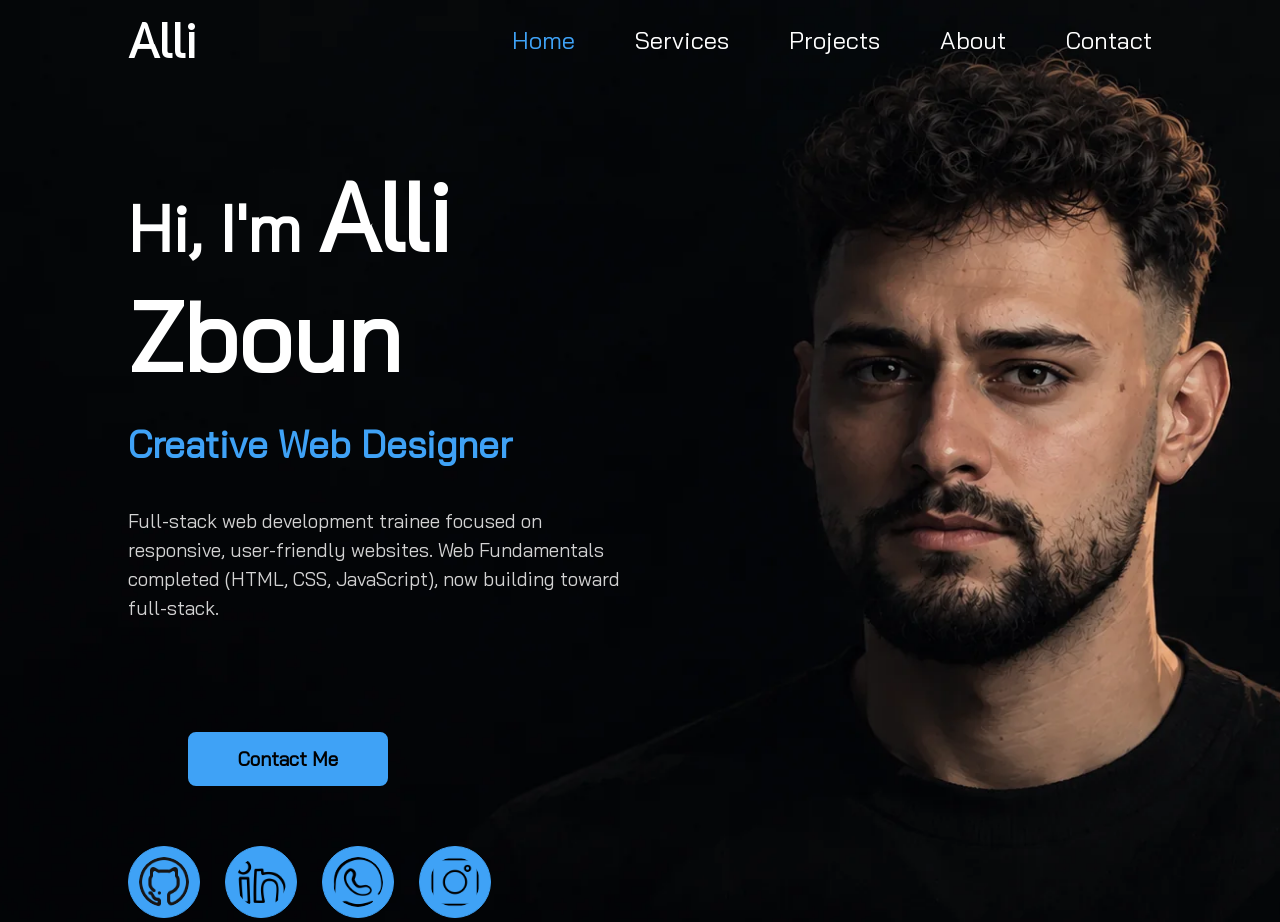
<file: index.html>
<!DOCTYPE html>
<html lang="en">
<head>
    <meta charset="UTF-8">
    <meta name="viewport" content="width=device-width, initial-scale=1.0">
    <meta name="description" content="Alli Zboun is a Full-Stack Web Development student who builds clean, responsive websites.">
    <title>Alli Zboun | Home</title>
    <link rel="stylesheet" href="css/style.css">
</head>
<body>
    <header class="header-homepage">

        <div class="left-header">
            <a class="logo" href="index.html">Alli</a>
        </div>

        <nav>
            <a class="nav-item active" href="index.html" aria-current="page">Home</a>
            <a class="nav-item" href="services.html">Services</a>
            <a class="nav-item" href="projects.html">Projects</a>
            <a class="nav-item" href="about.html">About</a>
            <a class="nav-item" href="contact.html">Contact</a>
        </nav>

    </header>

    <main class="container">

        <div class="left-container">

            <div class="content">

                <h1 class="whoami">Hi, I'm <span id="my-name">Alli Zboun</span></h1>
                <h3 class="whatido">Creative Web Designer</h3>
                <p class="aboutme">
                    Full-stack web development trainee focused on responsive, user-friendly websites. Web Fundamentals completed (HTML, CSS, JavaScript), now building toward full-stack.
                </p>

                <div class="buttons">
                    <a class="contact-me" href="contact.html">Contact Me</a>
                </div>

                <div class="social-icon">
                    <a href="https://github.com/Azb0un" target="_blank" rel="noopener noreferrer">
                        <img src="img/icons/github.png" alt="GitHub profile">
                    </a>
                    <a href="https://www.linkedin.com/in/alli-zn/" target="_blank" rel="noopener noreferrer">
                        <img src="img/icons/linkedin.png" alt="LinkedIn profile">
                    </a>
                    <a href="https://wa.me/972568464124" target="_blank" rel="noopener noreferrer">
                        <img src="img/icons/whatsapp.png" alt="WhatsApp chat">
                    </a>
                    <a href="https://www.instagram.com/padr1no0/" target="_blank" rel="noopener noreferrer">
                        <img src="img/icons/instagram.png" alt="Instagram profile">
                    </a>
                </div>

            </div>

        </div>

        <div class="right-container"></div>

    </main>
</body>
</html>
</file>
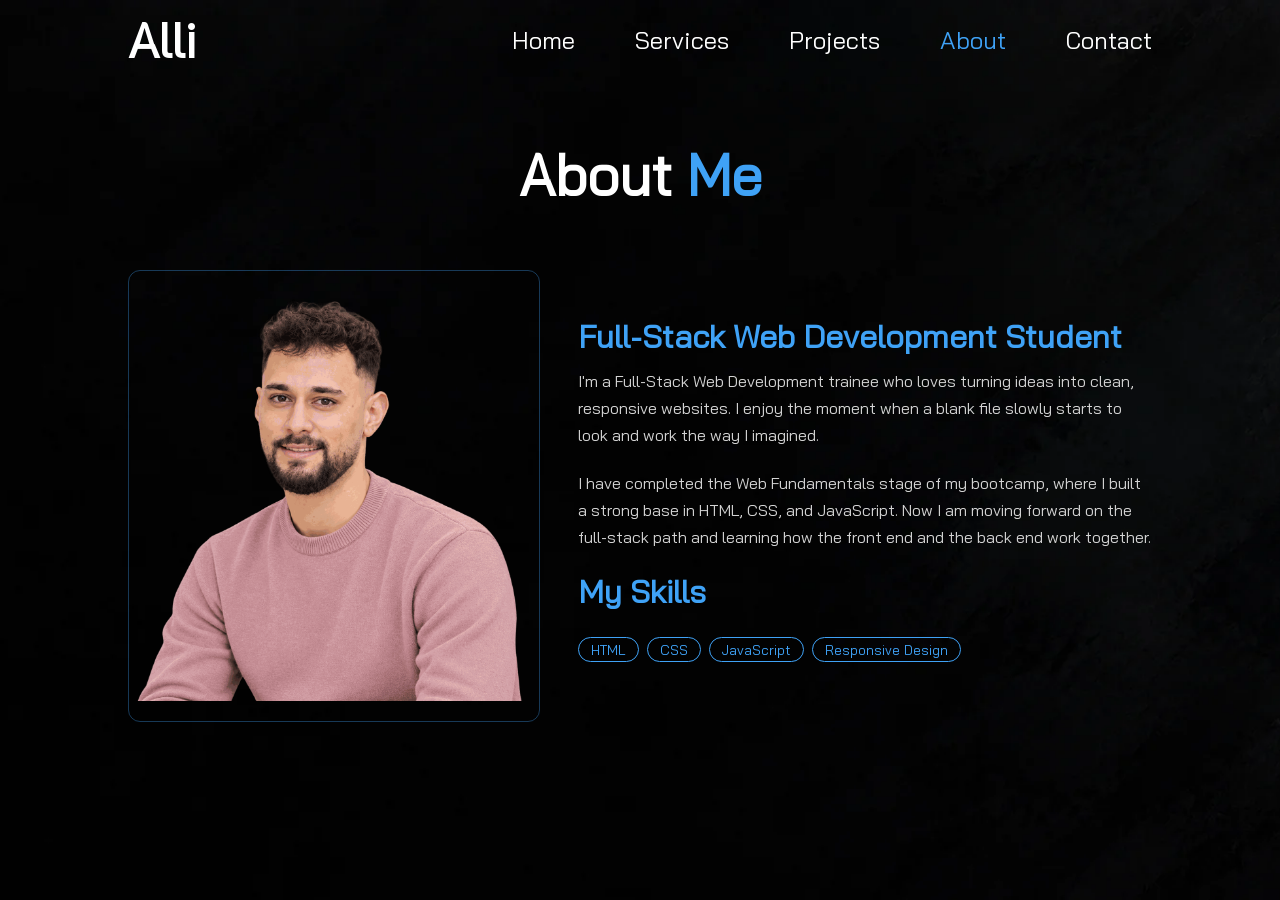
<file: about.html>
<!DOCTYPE html>
<html lang="en">
<head>
    <meta charset="UTF-8">
    <meta name="viewport" content="width=device-width, initial-scale=1.0">
    <meta name="description" content="About Alli Zboun: a Full-Stack Web Development student working with HTML, CSS, and JavaScript.">
    <title>Alli Zboun | About</title>
    <link rel="stylesheet" href="css/style.css">
</head>
<body class="nothome">
    <header>

        <div class="left-header">
            <a class="logo" href="index.html">Alli</a>
        </div>

        <nav>
            <a class="nav-item" href="index.html">Home</a>
            <a class="nav-item" href="services.html">Services</a>
            <a class="nav-item" href="projects.html">Projects</a>
            <a class="nav-item active" href="about.html" aria-current="page">About</a>
            <a class="nav-item" href="contact.html">Contact</a>
        </nav>

    </header>

    <main>

        <h1 class="page-title">About <span>Me</span></h1>

        <div class="about-container">

            <div class="about-img">
                <img src="img/me.png" alt="Portrait of Alli Zboun">
            </div>

            <div class="about-text">
                <h3>Full-Stack Web Development Student</h3>
                <p>I'm a Full-Stack Web Development trainee who loves turning ideas into clean, responsive websites. I enjoy the moment when a blank file slowly starts to look and work the way I imagined.</p>
                <p>I have completed the Web Fundamentals stage of my bootcamp, where I built a strong base in HTML, CSS, and JavaScript. Now I am moving forward on the full-stack path and learning how the front end and the back end work together.</p>

                <h3>My Skills</h3>
                <div class="tags">
                    <span>HTML</span>
                    <span>CSS</span>
                    <span>JavaScript</span>
                    <span>Responsive Design</span>
                </div>
            </div>

        </div>

    </main>
</body>
</html>
</file>
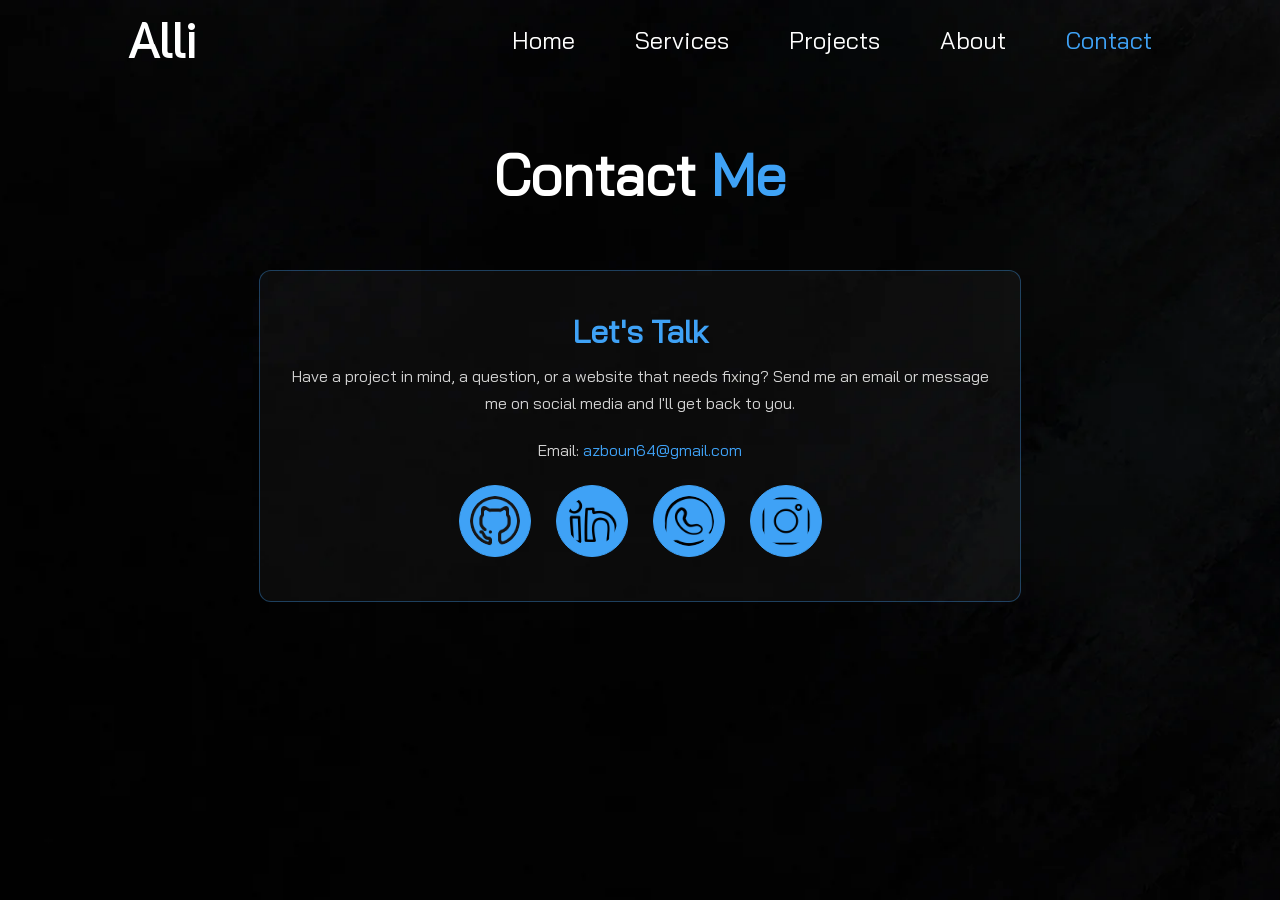
<file: contact.html>
<!DOCTYPE html>
<html lang="en">
<head>
    <meta charset="UTF-8">
    <meta name="viewport" content="width=device-width, initial-scale=1.0">
    <meta name="description" content="Contact Alli Zboun by email or social media.">
    <title>Alli Zboun | Contact</title>
    <link rel="stylesheet" href="css/style.css">
</head>
<body class="nothome">
    <header>

        <div class="left-header">
            <a class="logo" href="index.html">Alli</a>
        </div>

        <nav>
            <a class="nav-item" href="index.html">Home</a>
            <a class="nav-item" href="services.html">Services</a>
            <a class="nav-item" href="projects.html">Projects</a>
            <a class="nav-item" href="about.html">About</a>
            <a class="nav-item active" href="contact.html" aria-current="page">Contact</a>
        </nav>

    </header>

    <main>

        <h1 class="page-title">Contact <span>Me</span></h1>

        <div class="contact-info">
            <h3>Let's Talk</h3>
            <p>Have a project in mind, a question, or a website that needs fixing? Send me an email or message me on social media and I'll get back to you.</p>
            <p class="contact-email">Email: <a href="mailto:azboun64@gmail.com" class="email">azboun64@gmail.com</a></p>

            <div class="social-icon">
                <a href="https://github.com/Azb0un" target="_blank" rel="noopener noreferrer">
                    <img src="img/icons/github.png" alt="GitHub profile">
                </a>
                <a href="https://www.linkedin.com/in/alli-zn/" target="_blank" rel="noopener noreferrer">
                    <img src="img/icons/linkedin.png" alt="LinkedIn profile">
                </a>
                <a href="https://wa.me/972568464124" target="_blank" rel="noopener noreferrer">
                    <img src="img/icons/whatsapp.png" alt="WhatsApp chat">
                </a>
                <a href="https://www.instagram.com/padr1no0/" target="_blank" rel="noopener noreferrer">
                    <img src="img/icons/instagram.png" alt="Instagram profile">
                </a>
            </div>
        </div>

    </main>
</body>
</html>
</file>
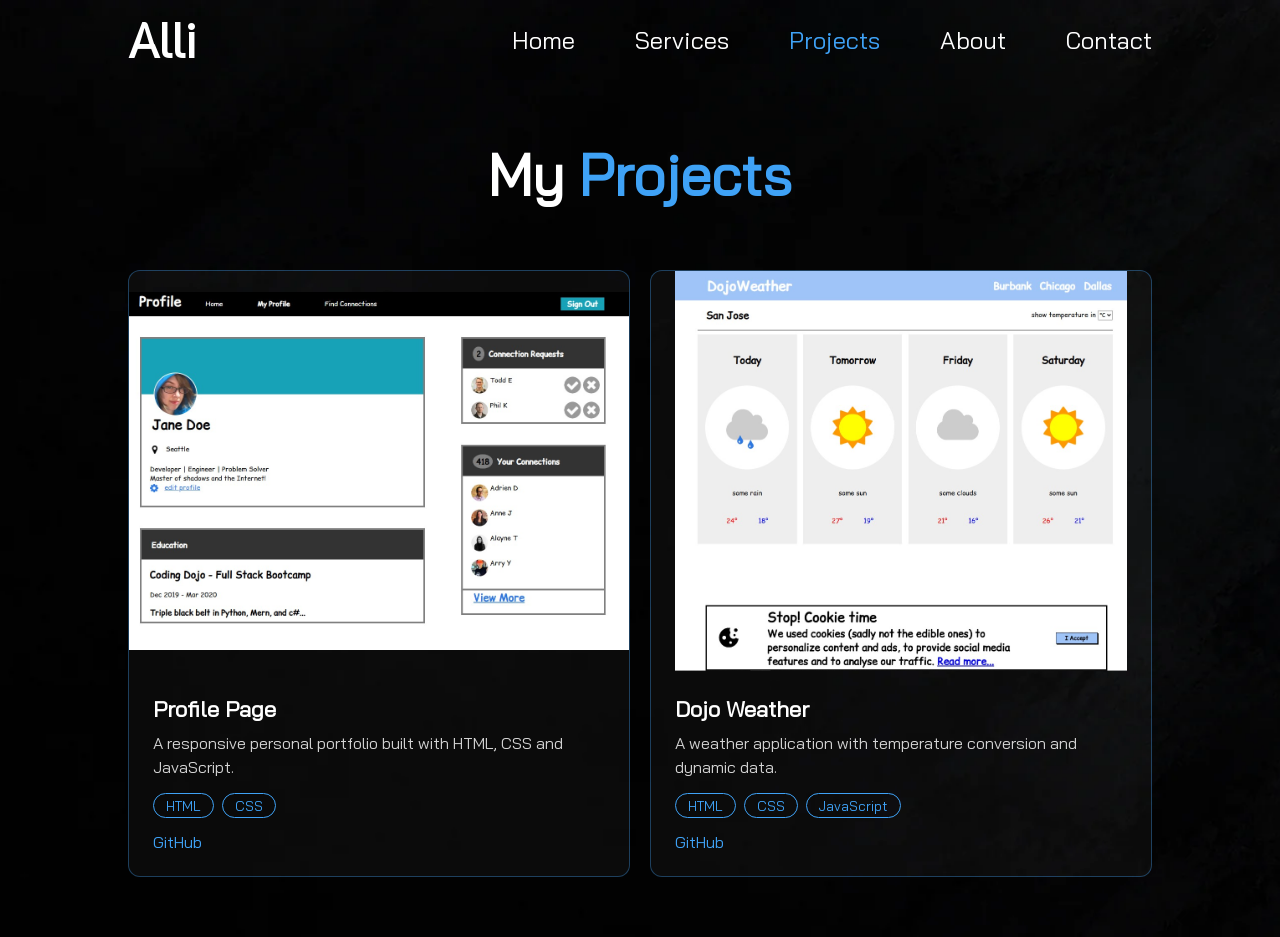
<file: projects.html>
<!DOCTYPE html>
<html lang="en">
<head>
    <meta charset="UTF-8">
    <meta name="viewport" content="width=device-width, initial-scale=1.0">
    <meta name="description" content="Projects by Alli Zboun: a profile page and the Dojo Weather app.">
    <title>Alli Zboun | Projects</title>
    <link rel="stylesheet" href="css/style.css">
</head>
<body class="nothome">
    <header>

        <div class="left-header">
            <a class="logo" href="index.html">Alli</a>
        </div>

        <nav>
            <a class="nav-item" href="index.html">Home</a>
            <a class="nav-item" href="services.html">Services</a>
            <a class="nav-item active" href="projects.html" aria-current="page">Projects</a>
            <a class="nav-item" href="about.html">About</a>
            <a class="nav-item" href="contact.html">Contact</a>
        </nav>

    </header>

    <main>

        <h1 class="page-title">My <span>Projects</span></h1>

        <div class="projects-container">

            <div class="project">
                <img src="img/projects/profile-page.jpg" alt="Screenshot of my profile page">
                <div class="project-info">
                    <h3>Profile Page</h3>
                    <p>A responsive personal portfolio built with HTML, CSS and JavaScript.</p>
                    <div class="tags">
                        <span>HTML</span>
                        <span>CSS</span>
                    </div>
                    <div class="project-links">
                        <a href="https://github.com/Azb0un/Axsos-Assignments/tree/main/CSS-Assignments/profie%20page%20attempt%202" target="_blank" rel="noopener noreferrer">GitHub</a>
                    </div>
                </div>
            </div>

            <div class="project">
                <img src="img/projects/dojo-weather.jpg" alt="Screenshot of Dojo Weather">
                <div class="project-info">
                    <h3>Dojo Weather</h3>
                    <p>A weather application with temperature conversion and dynamic data.</p>
                    <div class="tags">
                        <span>HTML</span>
                        <span>CSS</span>
                        <span>JavaScript</span>
                    </div>
                    <div class="project-links">
                        <a href="https://github.com/Azb0un/Axsos-Assignments/tree/main/JS-Assignments/DojoWeather" target="_blank" rel="noopener noreferrer">GitHub</a>
                    </div>
                </div>
            </div>

        </div>

    </main>
</body>
</html>
</file>
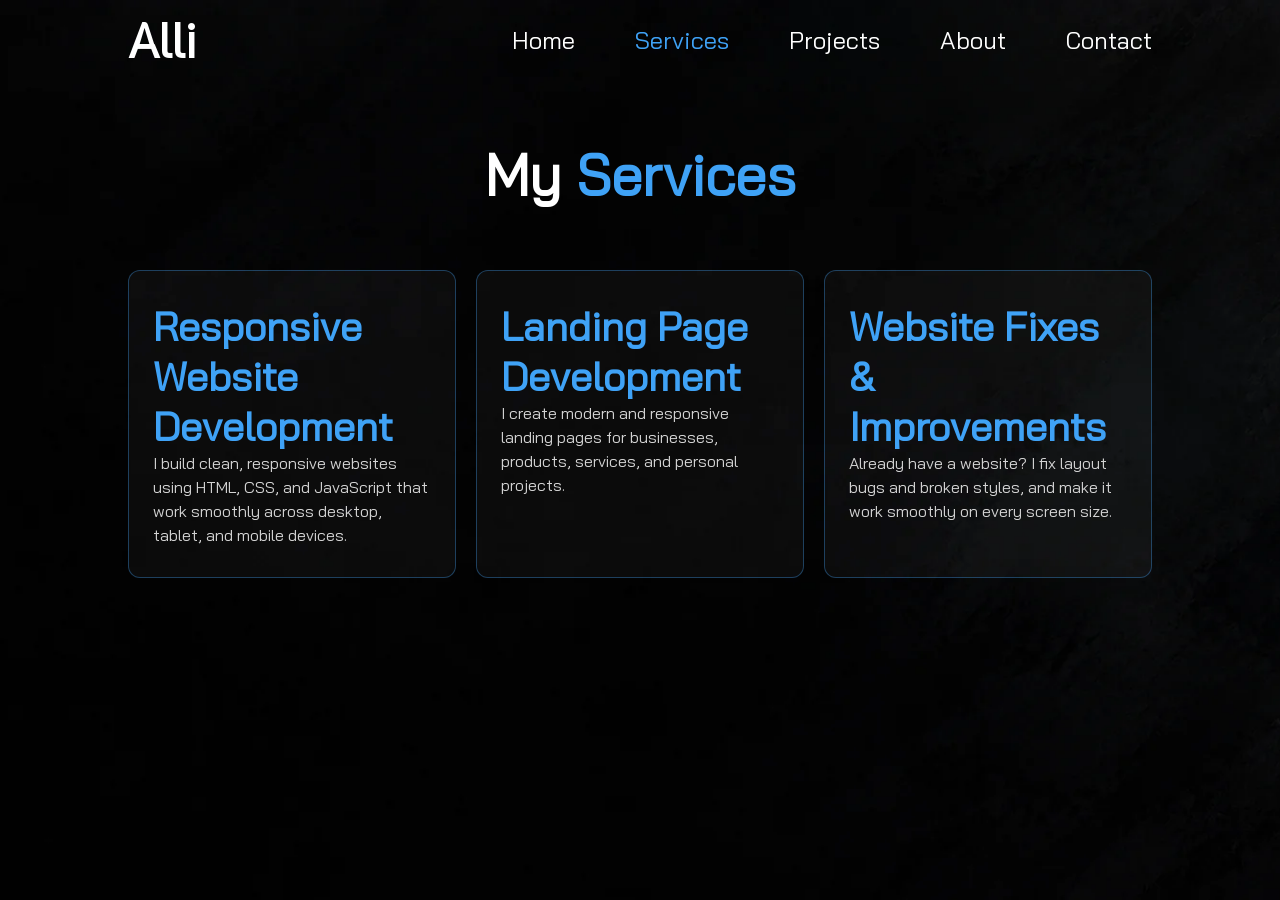
<file: services.html>
<!DOCTYPE html>
<html lang="en">
<head>
    <meta charset="UTF-8">
    <meta name="viewport" content="width=device-width, initial-scale=1.0">
    <meta name="description" content="Web services by Alli Zboun: responsive websites, landing pages, and website fixes.">
    <title>Alli Zboun | Services</title>
    <link rel="stylesheet" href="css/style.css">
</head>
<body class="nothome">
    <header>

        <div class="left-header">
            <a class="logo" href="index.html">Alli</a>
        </div>

        <nav>
            <a class="nav-item" href="index.html">Home</a>
            <a class="nav-item active" href="services.html" aria-current="page">Services</a>
            <a class="nav-item" href="projects.html">Projects</a>
            <a class="nav-item" href="about.html">About</a>
            <a class="nav-item" href="contact.html">Contact</a>
        </nav>

    </header>

    <main>

        <h1 class="page-title">My <span>Services</span></h1>

        <!--Services Container-->
        <div class="services-container">

            <div class="service">
                <h3>Responsive Website Development</h3>
                <p>I build clean, responsive websites using HTML, CSS, and JavaScript that work smoothly across desktop, tablet, and mobile devices.</p>
            </div>

            <div class="service">
                <h3>Landing Page Development</h3>
                <p>I create modern and responsive landing pages for businesses, products, services, and personal projects.</p>
            </div>

            <div class="service">
                <h3>Website Fixes &amp; Improvements</h3>
                <p>Already have a website? I fix layout bugs and broken styles, and make it work smoothly on every screen size.</p>
            </div>

        </div>

    </main>
</body>
</html>
</file>
<file: css/style.css>
/*FONTS*/
@font-face {
    font-family: "BaiJamjuree";
    src: url(../fonts/BaiJamjuree-Regular.ttf);
    font-display: swap;
}

/* Animations */
@keyframes fadeIn {
    from {
        transform: translateY(40px);
        opacity: 0;
    }
    to {
        transform: translateY(0);
        opacity: 1;
    }
}

@keyframes fadeInTop {
    from {
        transform: translateY(-100%);
        opacity: 0;
    }
    to {
        transform: translateY(0);
        opacity: 1;
    }
}


/*RESETS*/
* {
    padding: 0;
    margin: 0;
    border: none;
    text-decoration: none;
    color: white;
    font-family: "BaiJamjuree", sans-serif;
}


/*BACKGROUND IMAGE*/
body {
    background-color: rgb(6, 7, 12);
    background-image: url(../img/backgrounds/bg-home.webp);
    background-repeat: no-repeat;
    background-position: center;
    background-size: cover;
    min-height: 100vh;
    padding: 0 10%;
}

/*not home body*/
.nothome {
    background-image: url(../img/backgrounds/bg-pages.webp);
}

/*HEADER*/
header,
nav {
    display: flex;
    align-items: center;
    justify-content: space-between;
    padding: 10px 0px;
}

.logo {
    font-size: 3rem;
    font-weight: 800;
}

.nav-item {
    font-size: 1.5rem;
    margin-left: 60px;
    transition: 0.2s;
}

.active {
    color: #3FA2F6;
}

.nav-item:hover {
    color: #3FA2F6;
    transform: scale(1.2);
}

.nav-item:active {
    transform: scale(1.1);
}

/*Container*/
.container {
    display: grid;
    grid-template-columns: 1fr 1fr;
}

/*LEFT*/
.left-container {
    display: flex;
    align-items: center;
    padding-top: 10%;
    z-index: 1;
}

.left-container h1 {
    font-size: 4rem;
    font-weight: 800;
    padding: 25px 0px;
}

#my-name {
    font-size: 6rem;
}

.left-container h3 {
    font-size: 2.3rem;
    font-weight: 800;
    color: #3FA2F6;
    padding-bottom: 40px;
}

.left-container p {
    font-size: 1.2rem;
    color: lightgrey;
    line-height: 1.5;
    padding-bottom: 50px;
}

/*buttons*/
.buttons a {
    display: inline-block;
    box-sizing: border-box;
    color: black;
    font-size: 1.2rem;
    font-weight: 600;
    text-align: center;
    padding: 13px 0;
    width: 200px;
    border: 2px solid #3FA2F6;
    border-radius: 8px;
    margin-right: 50px;
    background-color: #3FA2F6;
    margin:60px;
    transition: 0.2s;
}

.buttons a:hover {
    background-color: transparent;
    color: #3FA2F6;
    transform: scale(1.3);
}

/*ICONS*/
.social-icon {
    display: flex;
    align-items: center;
    gap: 25px;
}

.social-icon img {
    background-color: #3FA2F6;
    height: 50px;
    width: 50px;
    border: 1px solid #3FA2F6;
    border-radius: 50%;
    padding: 10px;
    transition: 0.2s;
}

.social-icon img:hover {
    transform: scale(1.1);
    box-shadow: 0px 0px 10px #3FA2F6;
}

/* Apply Animations */
.header-homepage {
    animation: fadeInTop 1s ease-in backwards;
}

.whoami {
    animation: fadeIn 1.2s ease-out backwards;
}

.whatido {
    animation: fadeIn 1.4s ease-out backwards;
}

.aboutme {
    animation: fadeIn 1.6s ease-out backwards;
}

.contact-me {
    animation: fadeIn 1.8s ease-out backwards;
}

.social-icon {
    animation: fadeIn 2s ease-out backwards;
}

/* PAGE TITLE (Services + Projects + About + Contact) */
.page-title {
    font-size: 3.5rem;
    font-weight: 800;
    text-align: center;
    margin: 60px 0;
}

.page-title span {
    color: #3FA2F6;
}

/* CARDS (Services + Projects) */
.service,
.project {
    background-color: rgba(255, 255, 255, 0.04);
    border: 1px solid rgba(63, 162, 246, 0.35);
    border-radius: 12px;
    transition: 0.2s;
    animation: fadeIn 1s ease-out backwards;
}

.service:hover,
.project:hover {
    transform: translateY(-8px);
    border-color: #3FA2F6;
    box-shadow: 0 0 20px rgba(63, 162, 246, 0.25);
}

.service p,
.project p {
    color: lightgrey;
    line-height: 1.5;
}

/* SERVICES PAGE */
.services-container {
    display: grid;
    grid-template-columns: repeat(3, 1fr);
    gap: 20px;
    padding-bottom: 60px;
}

.service {
    padding: 30px 24px;
    animation-duration: 1.4s;
}

.service h3 {
    font-size: 2.5rem;
    font-weight: 800;
    color: #3FA2F6;
}

/* PROJECTS PAGE */
.projects-container {
    display: grid;
    grid-template-columns: repeat(2, 1fr);
    gap: 20px;
    padding-bottom: 60px;
}

.project img {
    width: 100%;
    height: 400px;
    object-fit: scale-down;
}

.project-info {
    padding: 20px 24px 24px;
}

.project h3 {
    font-size: 1.4rem;
    padding-bottom: 8px;
}

.tags {
    display: flex;
    flex-wrap: wrap;
    gap: 8px;
    padding: 14px 0;
}

.tags span {
    font-size: 0.85rem;
    color: #3FA2F6;
    border: 1px solid #3FA2F6;
    border-radius: 20px;
    padding: 3px 12px;
}

.project-links {
    display: flex;
    gap: 16px;
}

.project-links a {
    color: #3FA2F6;
    font-weight: 500;
}

.project-links a:hover {
    text-decoration: underline;
}

/* ABOUT PAGE */
.about-container {
    display: grid;
    grid-template-columns: 1fr 1.4fr;
    gap: 40px;
    align-items: center;
    padding-bottom: 60px;
}

.about-img img {
    width: 100%;
    height: 450px;
    object-fit: scale-down;
    border-radius: 12px;
    border: 1px solid rgba(63, 162, 246, 0.35);
    display: block;
    animation: fadeIn 1s ease-out backwards;
}

.about-text {
    animation: fadeIn 1s ease-out backwards;
}

.about-text h3,
.contact-info h3 {
    font-size: 2rem;
    color: #3FA2F6;
    padding-bottom: 12px;
}

.about-text p,
.contact-info p {
    color: lightgrey;
    line-height: 1.7;
    padding-bottom: 20px;
}

/* CONTACT PAGE */
.contact-info {
    max-width: 700px;
    margin: 0 auto 60px;
    padding: 40px 30px;
    text-align: center;
    background-color: rgba(255, 255, 255, 0.04);
    border: 1px solid rgba(63, 162, 246, 0.35);
    border-radius: 12px;
    animation: fadeIn 1s ease-out backwards;
}

.contact-info .social-icon {
    justify-content: center;
    flex-wrap: wrap;
    padding-bottom: 0;
}

.email {
    color: #3FA2F6;
}

.email:hover {
    text-decoration: underline;
}

/* SMALL SCREENS */
@media (max-width: 1100px) {
    .services-container {
        grid-template-columns: 1fr;
    }
}

@media (max-width: 900px) {
    body {
        padding: 0 6%;
        background-image: linear-gradient(rgba(6, 7, 12, 0.75), rgba(6, 7, 12, 0.75)), url(../img/backgrounds/bg-home.webp);
    }

    .nothome {
        background-image: url(../img/backgrounds/bg-pages.webp);
    }

    header {
        flex-direction: column;
        gap: 6px;
    }

    nav {
        flex-wrap: wrap;
        justify-content: center;
    }

    .logo {
        font-size: 2.2rem;
    }

    .nav-item {
        font-size: 1.1rem;
        margin: 0 10px;
    }

    .container {
        grid-template-columns: 1fr;
    }

    .left-container {
        padding-top: 40px;
    }

    .left-container h1 {
        font-size: 2.2rem;
    }

    #my-name {
        font-size: 3.5rem;
    }

    .left-container h3 {
        font-size: 1.6rem;
        padding-bottom: 24px;
    }

    .left-container p {
        padding-bottom: 32px;
    }

    .buttons a {
        margin-bottom: 40px;
    }

    .social-icon {
        gap: 15px;
        flex-wrap: wrap;
    }

    .right-container {
        display: none;
    }

    .page-title {
        font-size: 2.5rem;
        margin: 40px 0;
    }

    .projects-container,
    .about-container {
        grid-template-columns: 1fr;
    }

    .project img {
        height: 250px;
    }

    .about-img img {
        height: 350px;
    }
}
</file>
